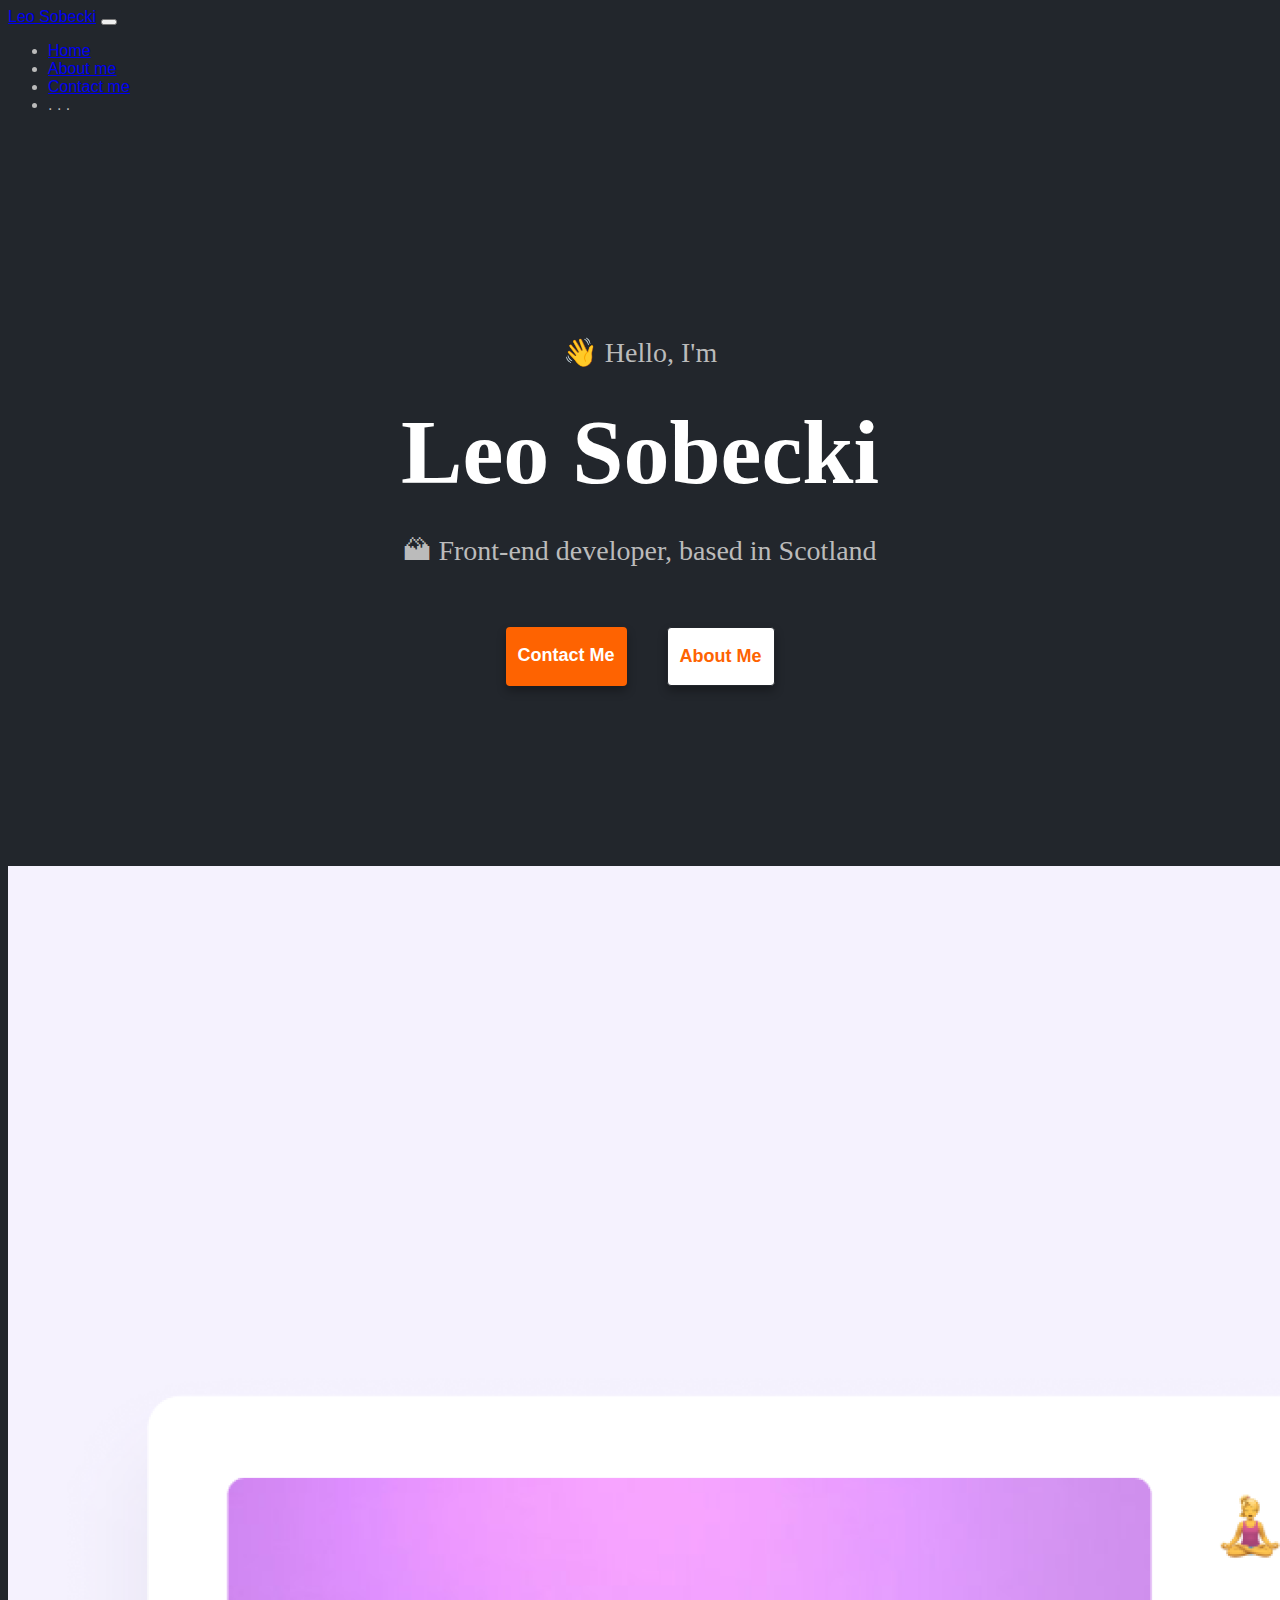
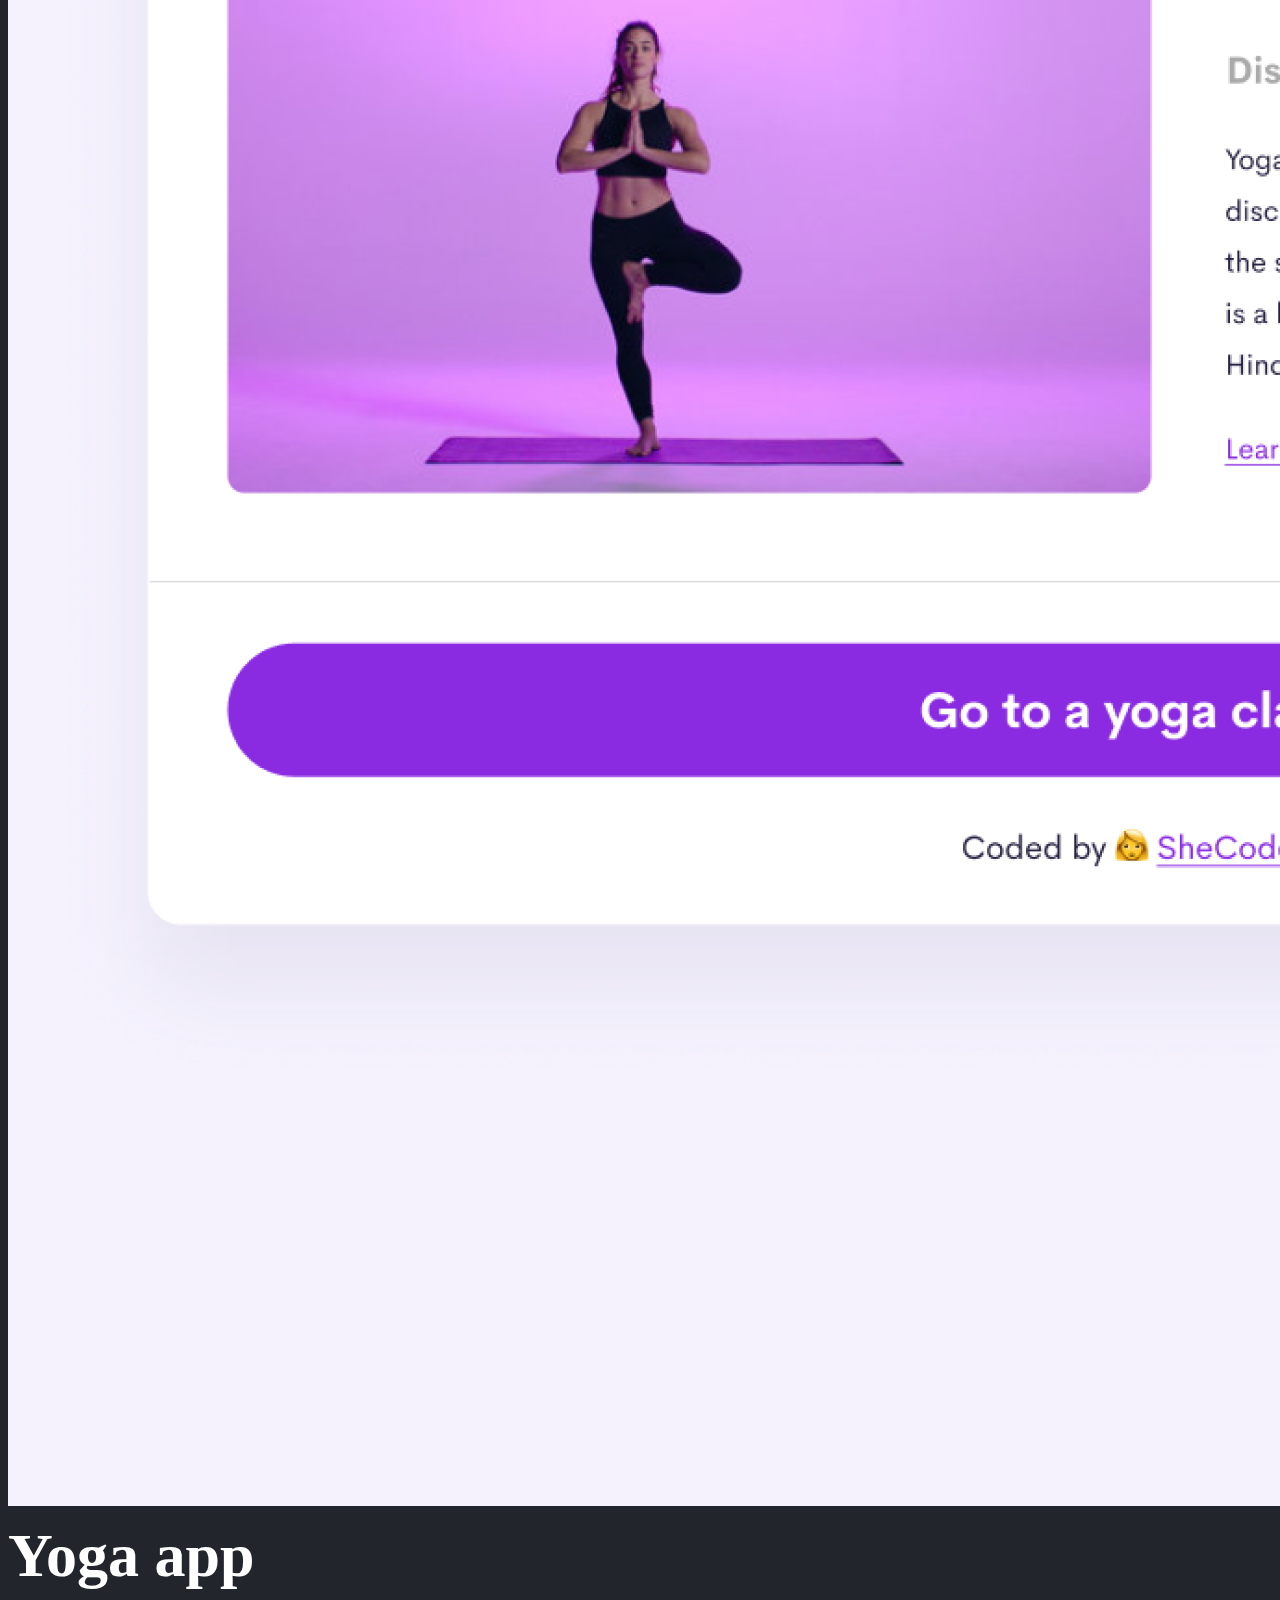
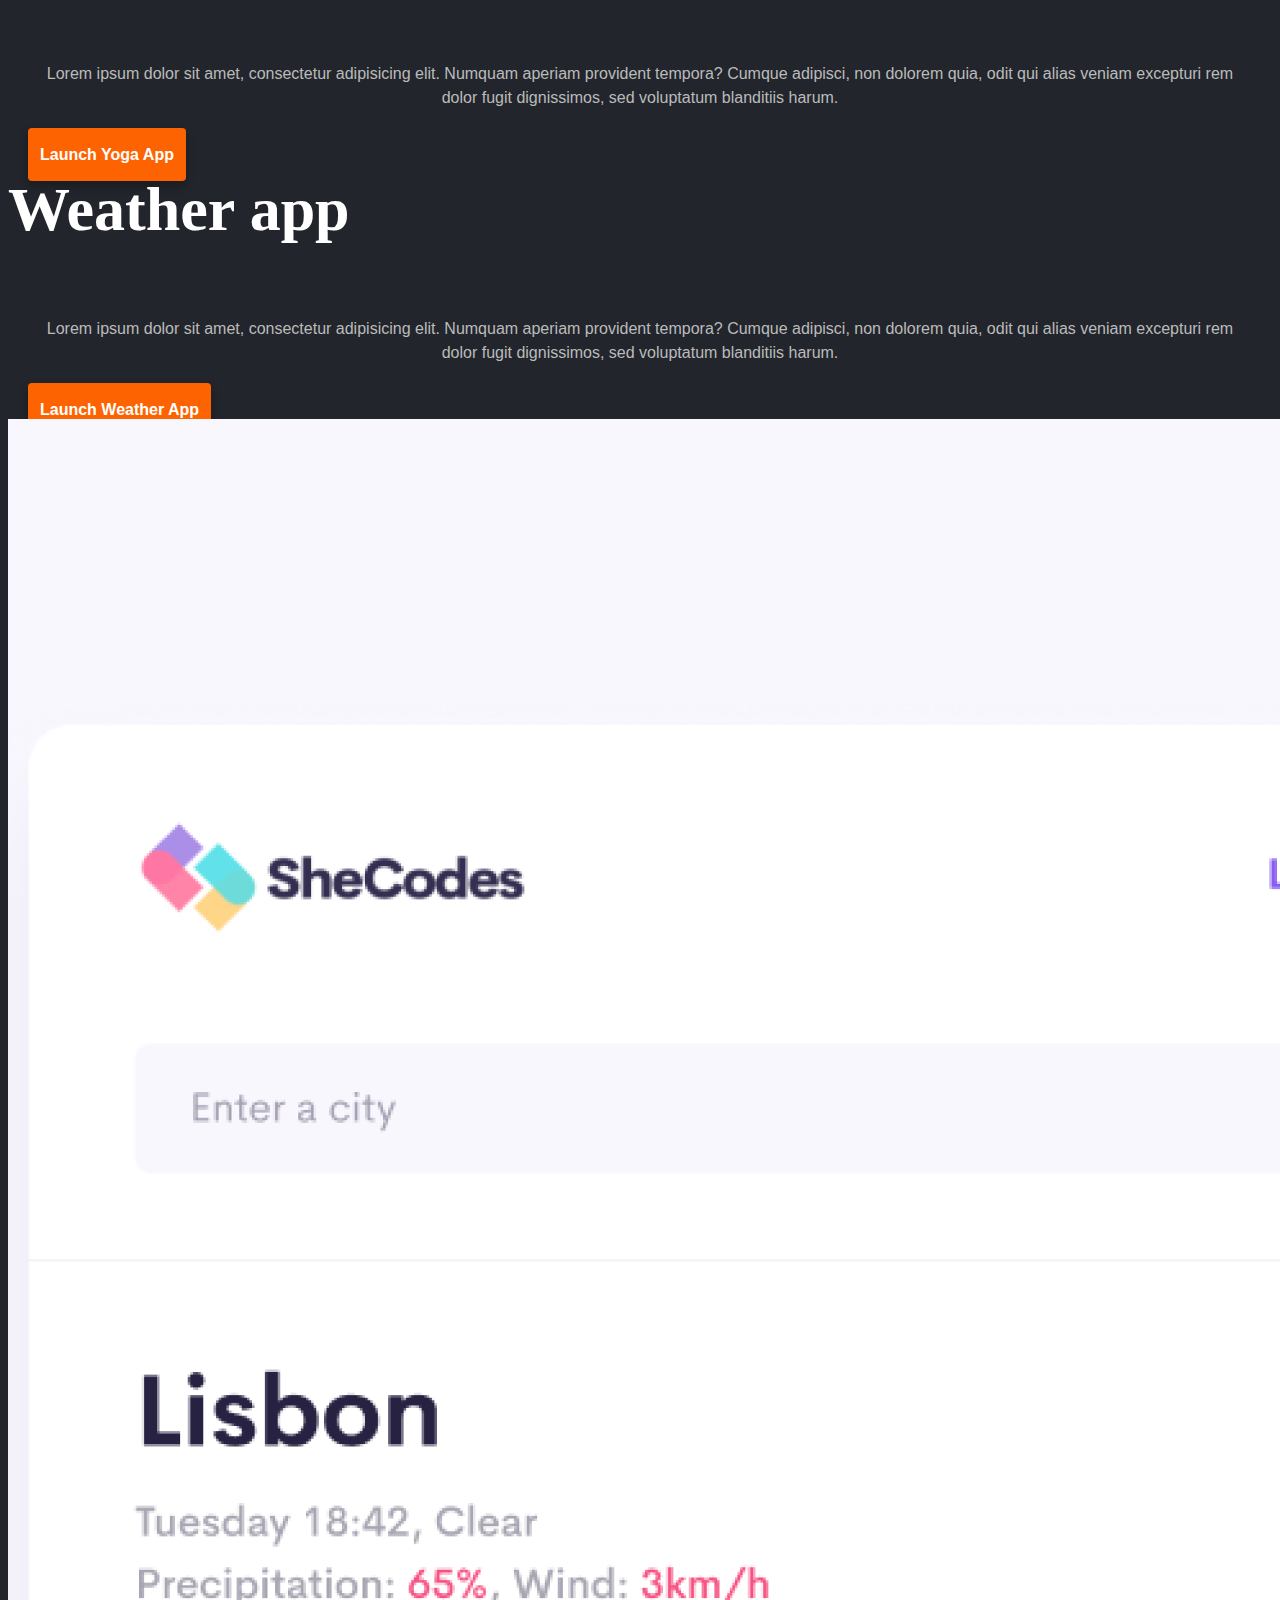
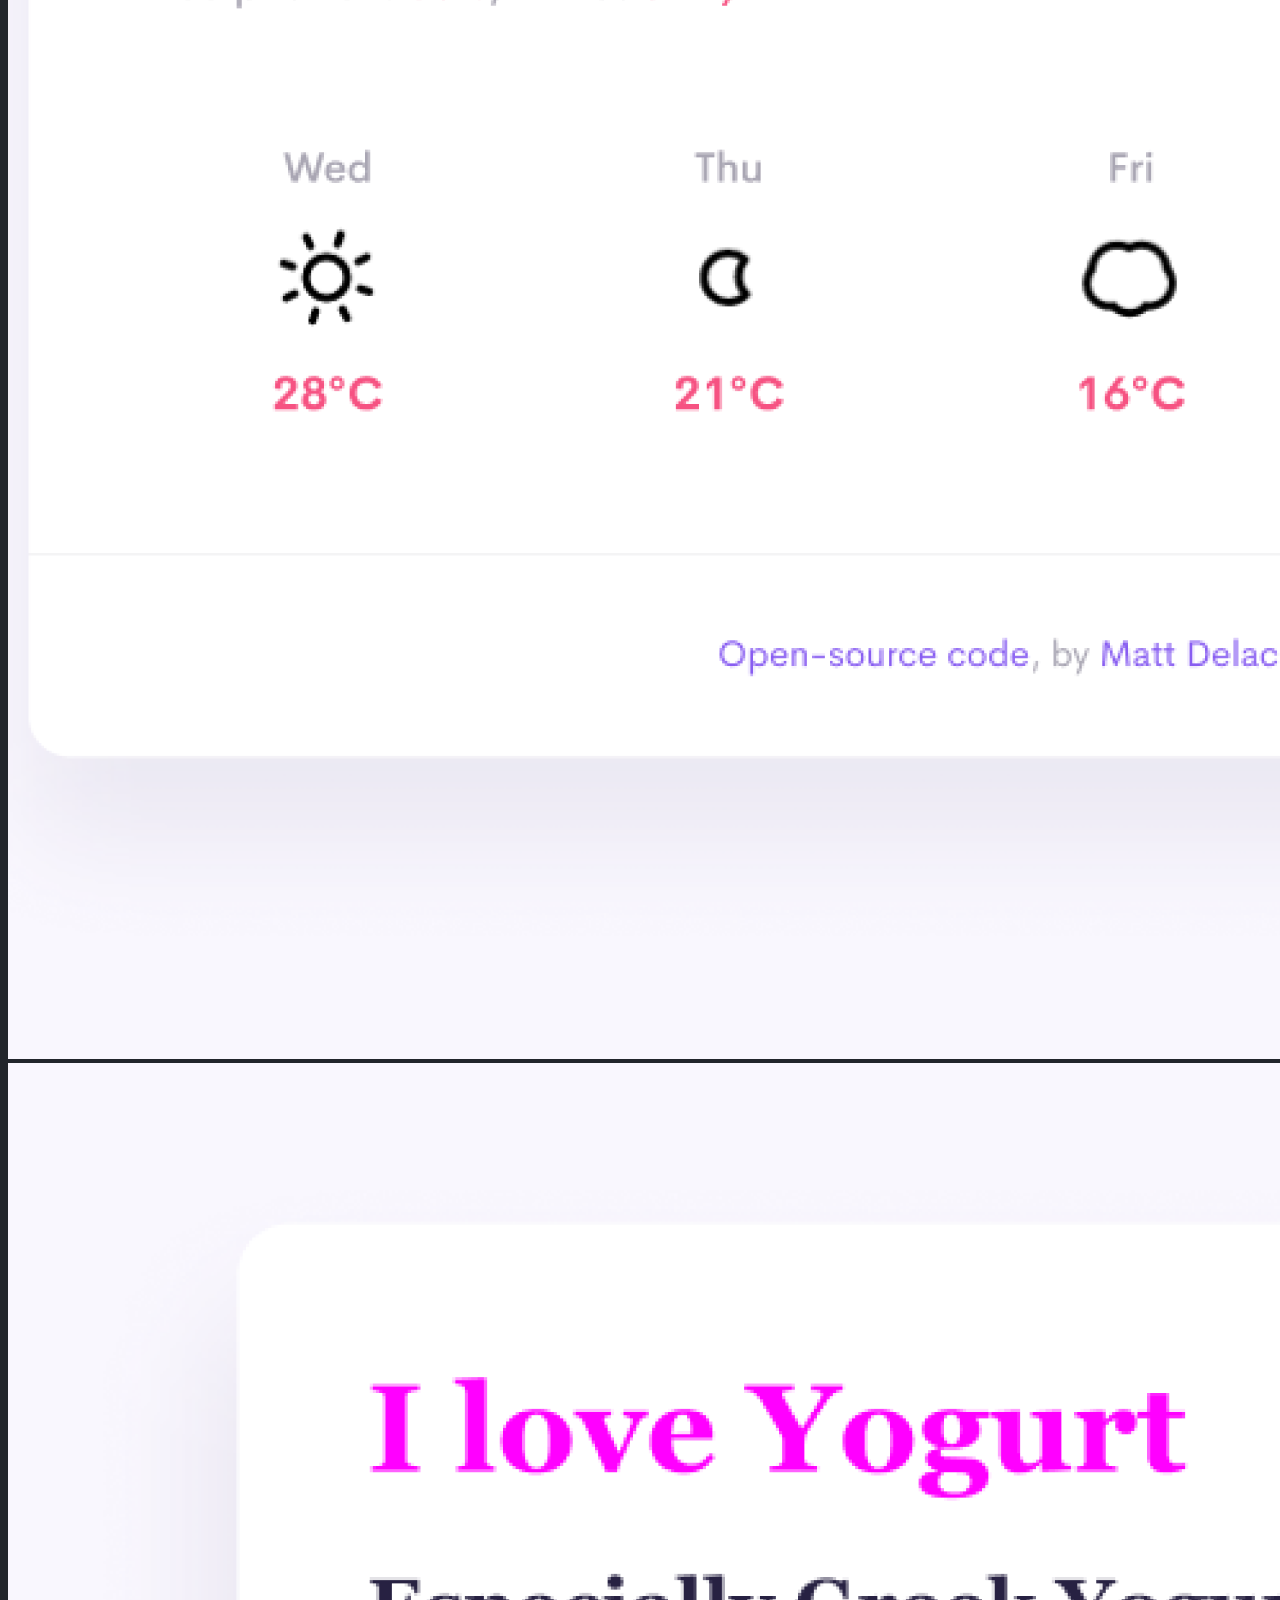
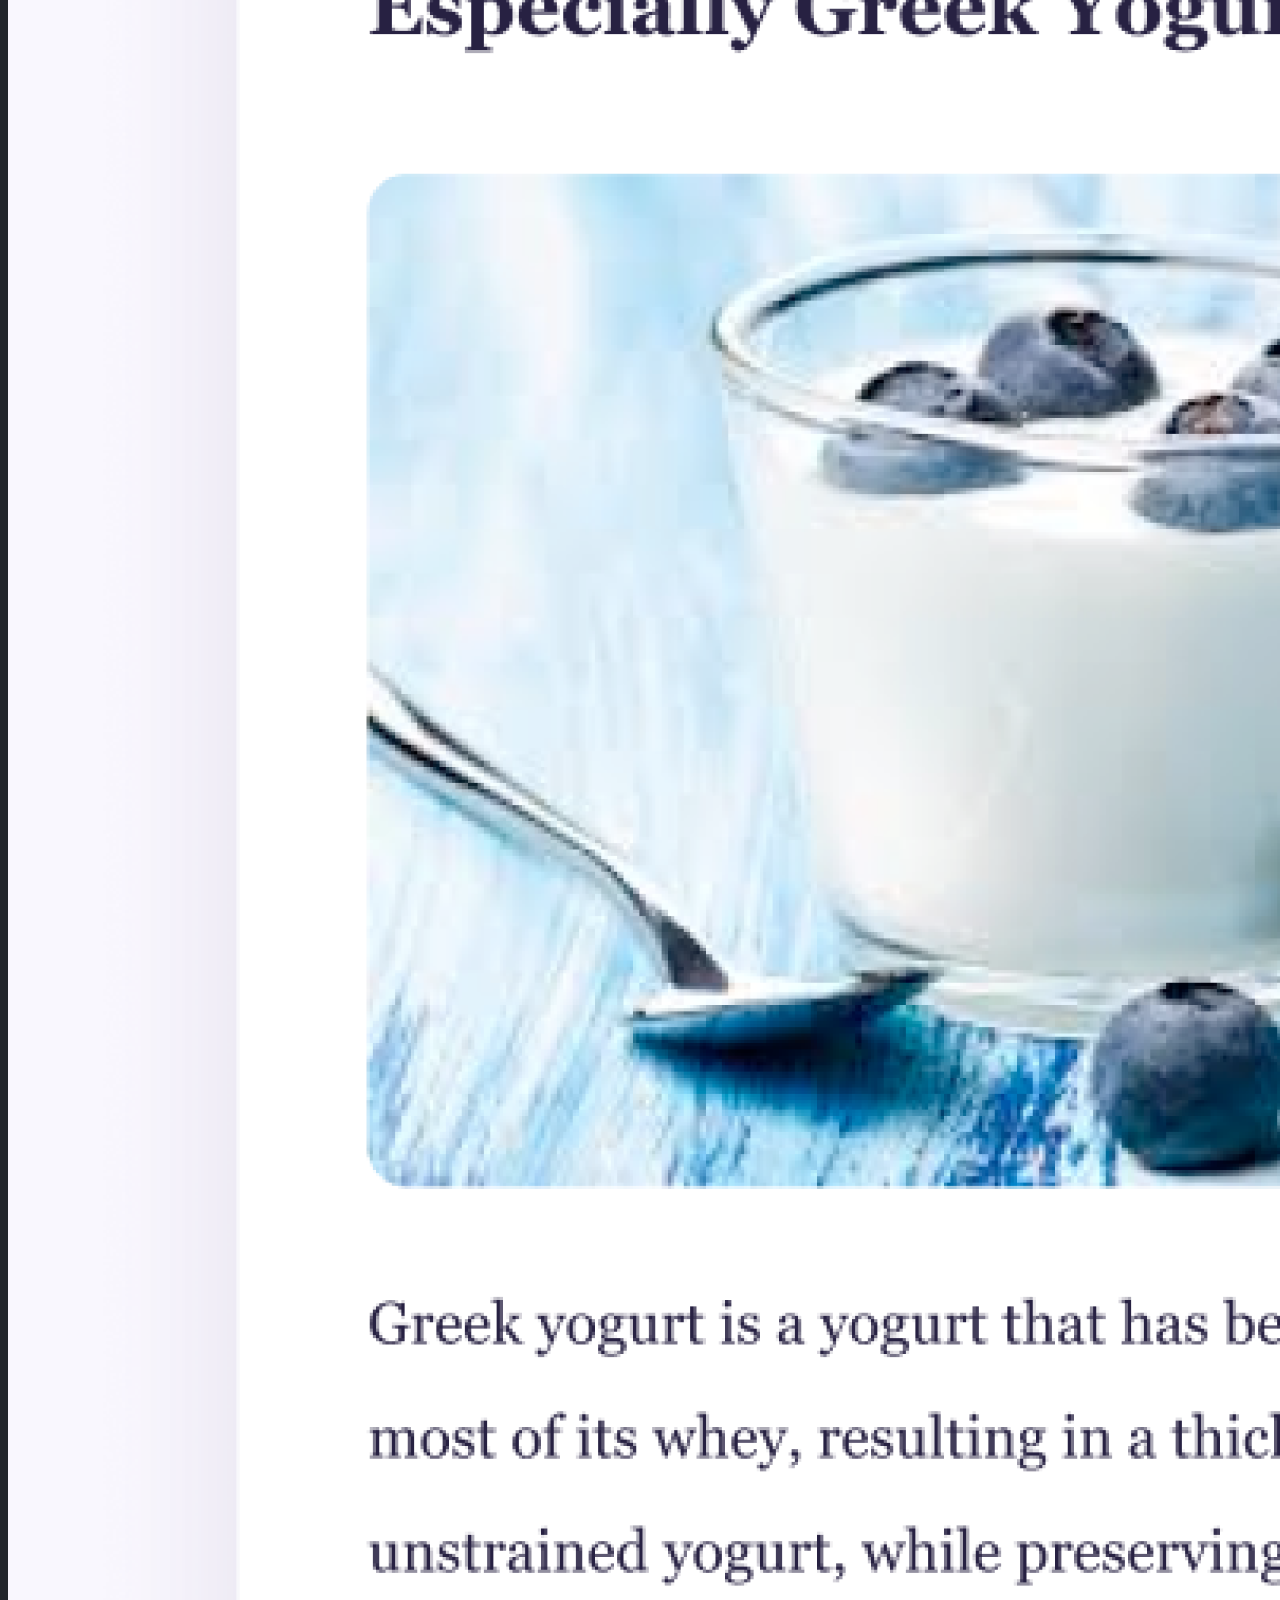
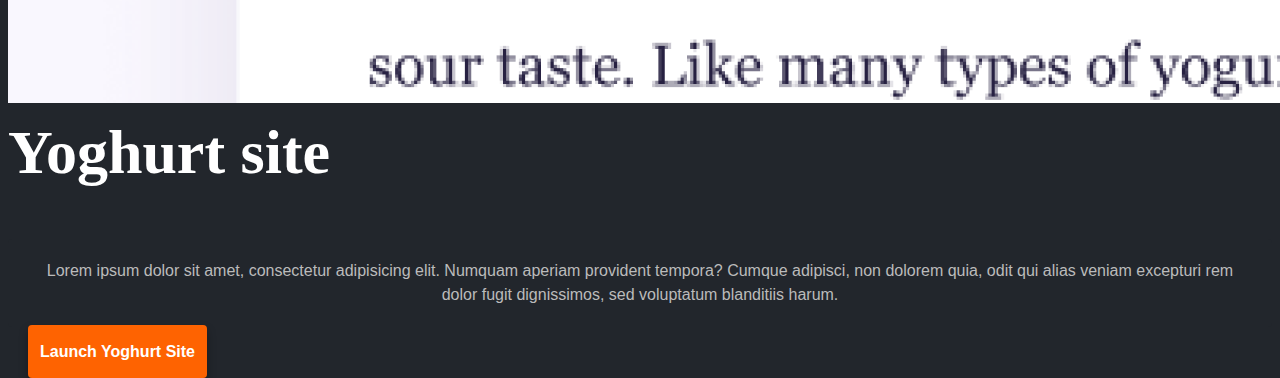
<file: index.html>
<!DOCTYPE html>
<html lang="en">
  <head>
    <meta charset="UTF-8" />
    <meta http-equiv="X-UA-Compatible" content="IE=edge" />
    <meta name="viewport" content="width=device-width, initial-scale=1.0" />
    <title>Leo Sobecki's Portfolio</title>
    <meta
      name="Portfolio Homepage"
      content="All of Leo's web-development projects done with the SheCodes.io workshops"
    />
    <link
      href="https://cdn.jsdelivr.net/npm/bootstrap@5.1.3/dist/css/bootstrap.min.css"
      rel="stylesheet"
      integrity="sha384-1BmE4kWBq78iYhFldvKuhfTAU6auU8tT94WrHftjDbrCEXSU1oBoqyl2QvZ6jIW3"
      crossorigin="anonymous"
    />
    <link rel="stylesheet" href="style.css" />
  </head>
  <body>
    <nav class="navbar navbar-expand-lg navbar-dark bg-dark fixed-top">
      <div class="container-fluid">
        <a class="navbar-brand" href="#">Leo Sobecki</a>
        <button
          class="navbar-toggler"
          type="button"
          data-bs-toggle="collapse"
          data-bs-target="#navbarNav"
          aria-controls="navbarNav"
          aria-expanded="false"
          aria-label="Toggle navigation"
        >
          <span class="navbar-toggler-icon"></span>
        </button>
        <div class="collapse navbar-collapse" id="navbarNav">
          <ul class="navbar-nav">
            <li class="nav-item">
              <a class="nav-link active" aria-current="page" href="index.html"
                >Home</a
              >
            </li>
            <li class="nav-item">
              <a class="nav-link" href="about.html">About me</a>
            </li>
            <li class="nav-item">
              <a class="nav-link" href="about.html#contact">Contact me</a>
            </li>
            <li class="nav-item">
              <a class="nav-link disabled">. . .</a>
            </li>
          </ul>
        </div>
      </div>
    </nav>
    <div class="container">
      <br />
      <br />
      <div class="hero">
        <h2>👋 Hello, I'm</h2>
        <h1>Leo Sobecki</h1>
        <h2>🏔 Front-end developer, based in Scotland</h2>

        <div class="navigation-links mb-5">
          <a
            href="about.html#contact"
            title="Contact Leo Sobecki"
            class="primary-link"
            id="contact-button"
            >Contact me</a
          >
          <a
            href="about.html"
            title="More about Leo Sobecki's projects"
            class="secondary-link"
            id="about-button"
            >About me</a
          >
        </div>
      </div>
      <div class="row">
        <div class="col-sm-6">
          <img
            src="img/yoga.png"
            alt="woman practising yoga"
            class="img-fluid rounded d-none d-sm-block"
          />
        </div>
        <div class="col-sm-6">
          <h2 class="text-start mb-3">Yoga app</h2>
          <p class="text-start mb-3">
            Lorem ipsum dolor sit amet, consectetur adipisicing elit. Numquam
            aperiam provident tempora? Cumque adipisci, non dolorem quia, odit
            qui alias veniam excepturi rem dolor fugit dignissimos, sed
            voluptatum blanditiis harum.
          </p>

          <div class="mt-5">
            <a
              href="#"
              class="primary-link project-link"
              title="Launch Yoga app button"
            >
              Launch Yoga App
            </a>
          </div>
        </div>
      </div>
      <div class="row">
        <div class="col-sm-6">
          <h2 class="text-start mb-3">Weather app</h2>
          <p class="text-start mb-3">
            Lorem ipsum dolor sit amet, consectetur adipisicing elit. Numquam
            aperiam provident tempora? Cumque adipisci, non dolorem quia, odit
            qui alias veniam excepturi rem dolor fugit dignissimos, sed
            voluptatum blanditiis harum.
          </p>

          <div class="mt-5">
            <a
              href="#"
              class="primary-link project-link"
              title="Launch weather app button"
            >
              Launch Weather App
            </a>
          </div>
        </div>
        <div class="col-sm-6">
          <img
            src="img/weather.png"
            alt="screenshot of a weather forecasting app developed by SheCodes"
            class="img-fluid rounded d-none d-sm-block"
          />
        </div>
      </div>
      <div class="row">
        <div class="col-sm-6">
          <img
            src="img/yoghurt.png"
            alt="greek yoghurt"
            class="img-fluid rounded d-none d-sm-block"
          />
        </div>
        <div class="col-sm-6">
          <h2 class="text-start mb-3">Yoghurt site</h2>
          <p class="text-start mb-3">
            Lorem ipsum dolor sit amet, consectetur adipisicing elit. Numquam
            aperiam provident tempora? Cumque adipisci, non dolorem quia, odit
            qui alias veniam excepturi rem dolor fugit dignissimos, sed
            voluptatum blanditiis harum.
          </p>

          <div class="mt-5">
            <a
              href="#"
              class="primary-link project-link"
              title="Launch Yoghurt site button"
            >
              Launch Yoghurt site
            </a>
          </div>
        </div>
      </div>
    </div>
    <script
      src="https://cdn.jsdelivr.net/npm/bootstrap@5.1.3/dist/js/bootstrap.bundle.min.js"
      integrity="sha384-ka7Sk0Gln4gmtz2MlQnikT1wXgYsOg+OMhuP+IlRH9sENBO0LRn5q+8nbTov4+1p"
      crossorigin="anonymous"
    ></script>
  </body>
</html>
</file>
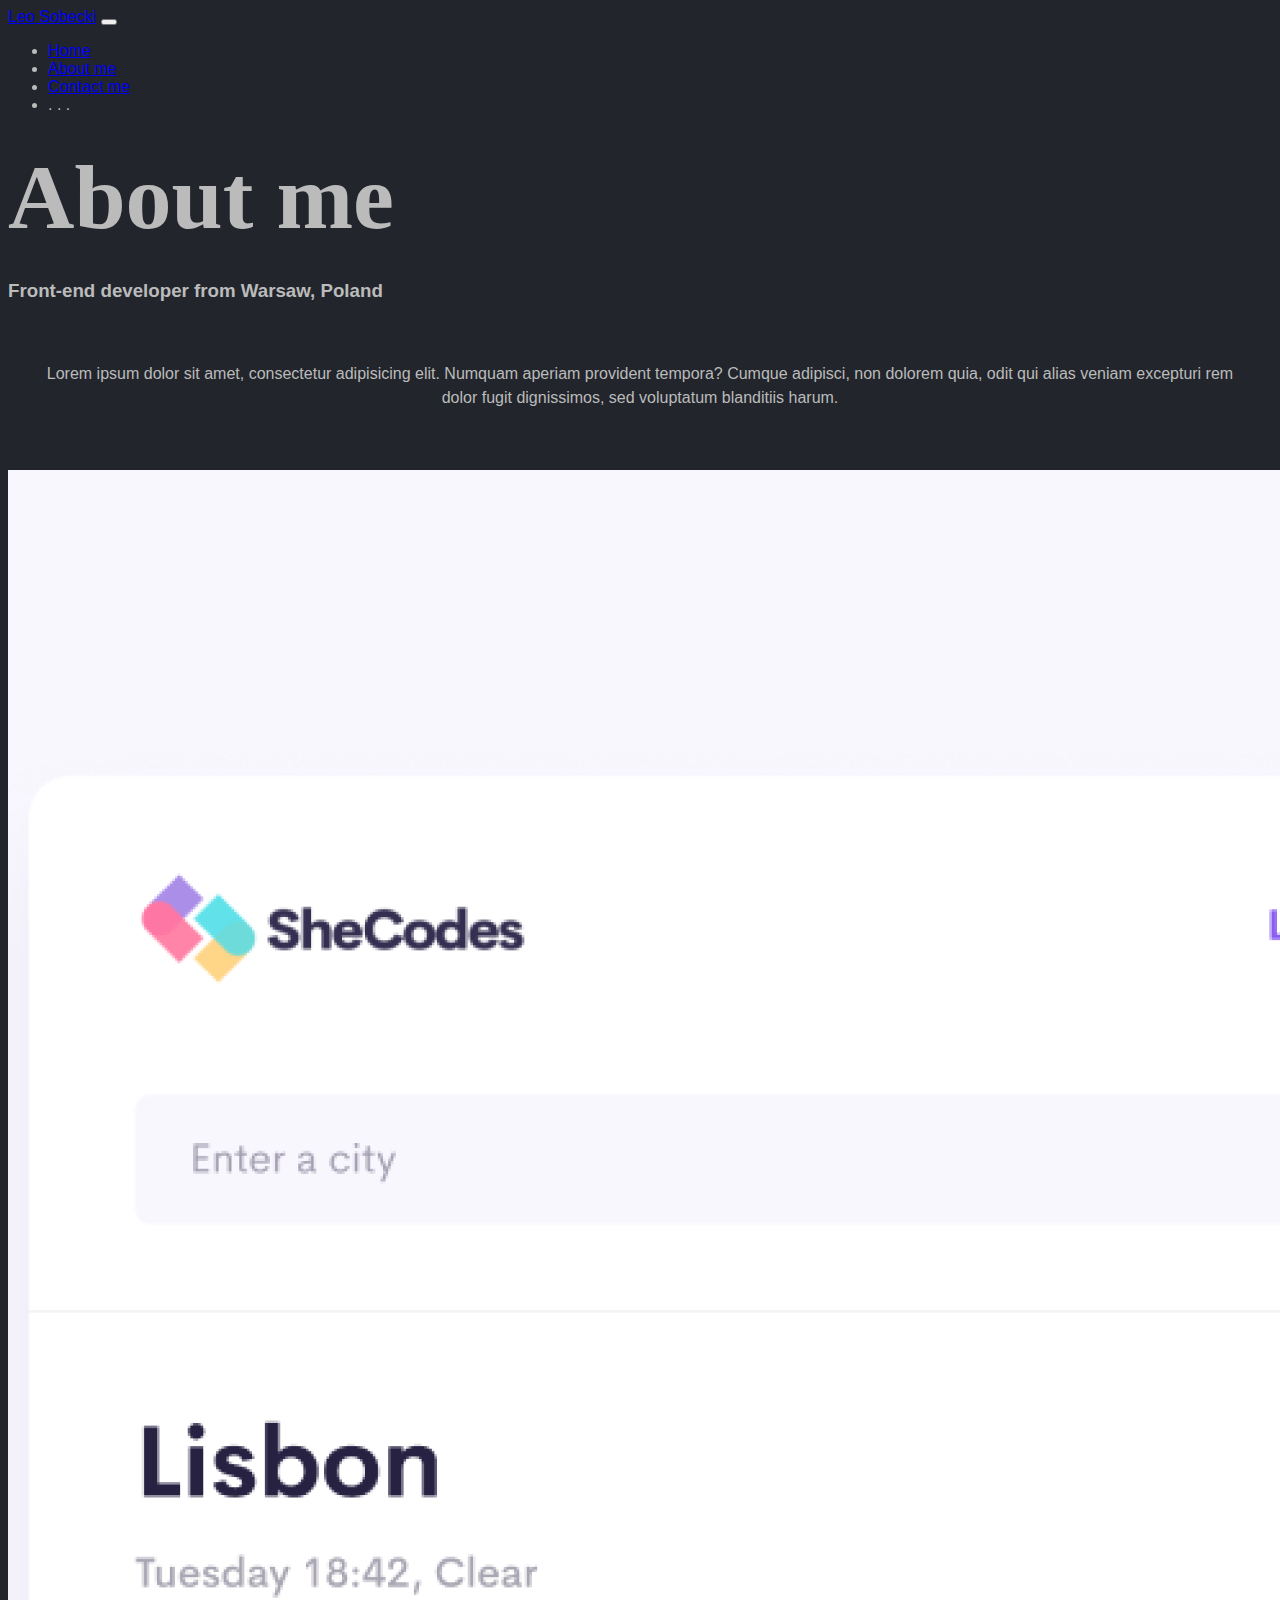
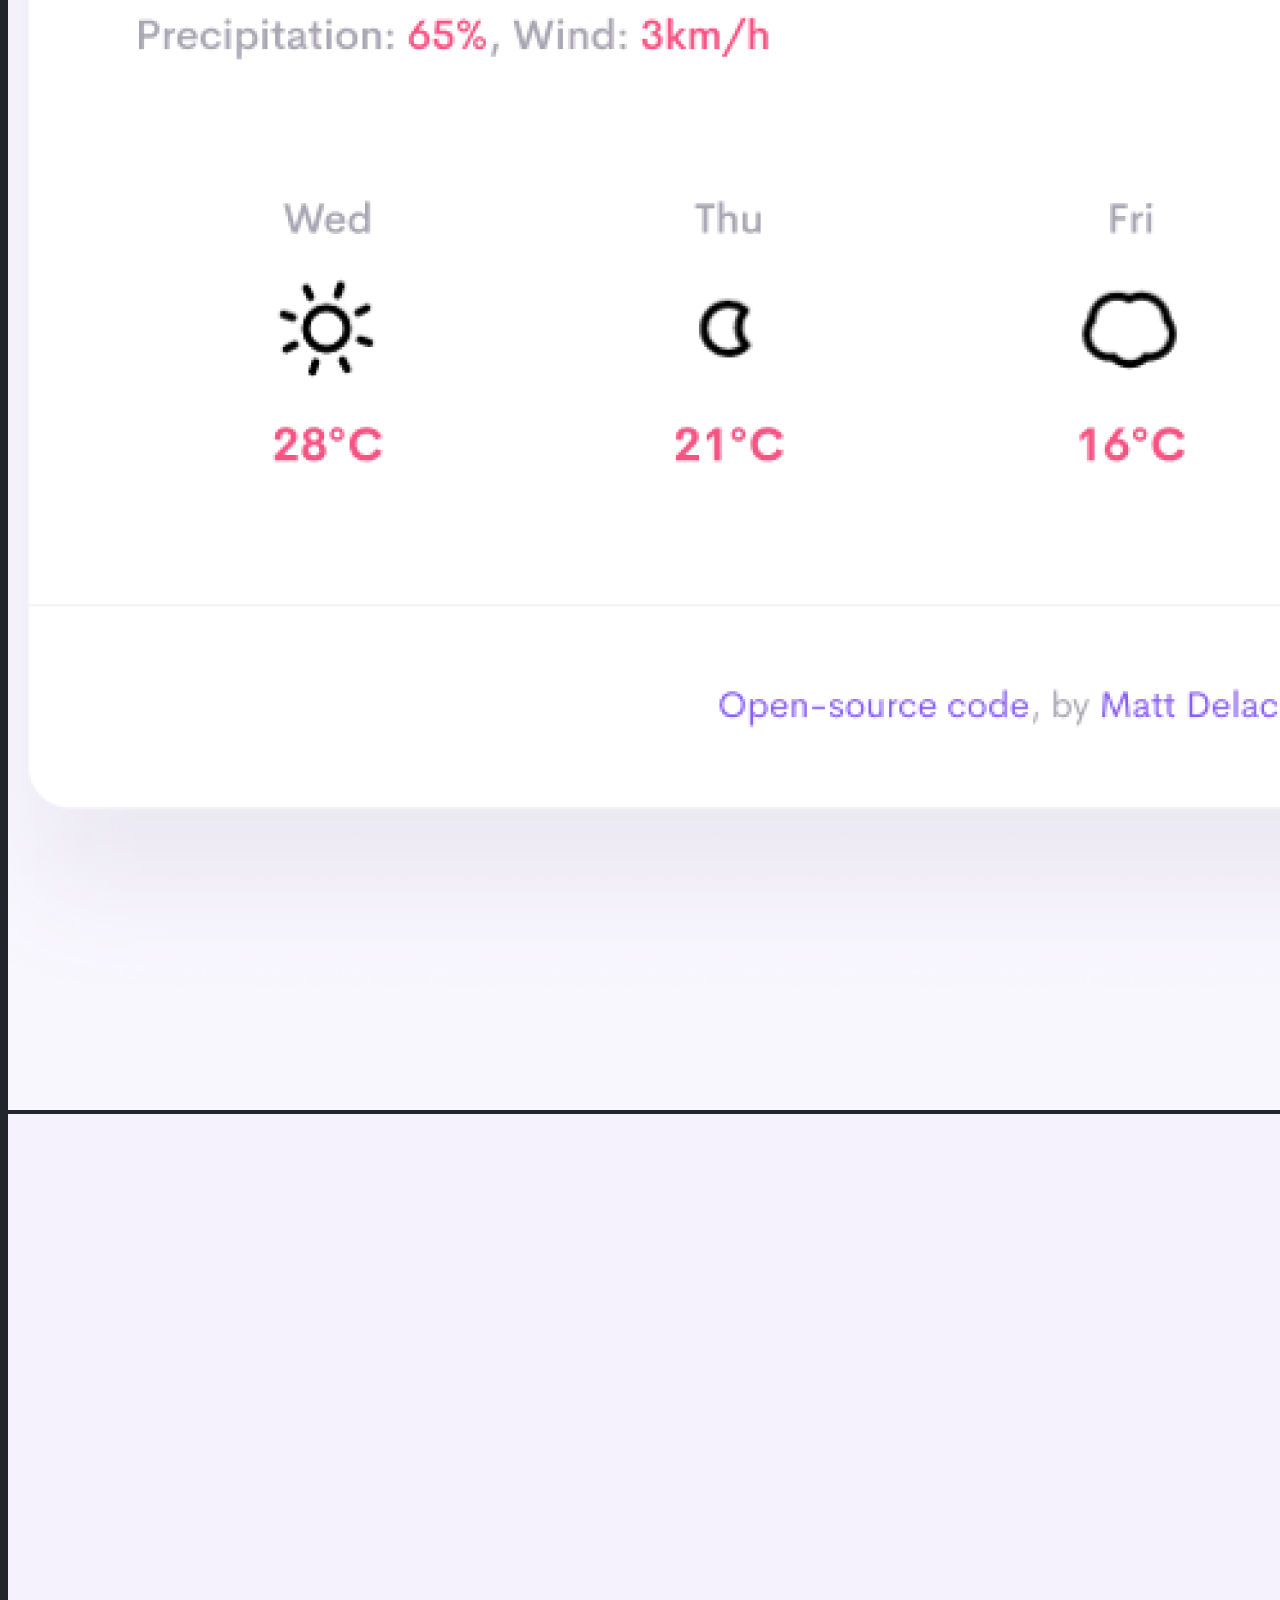
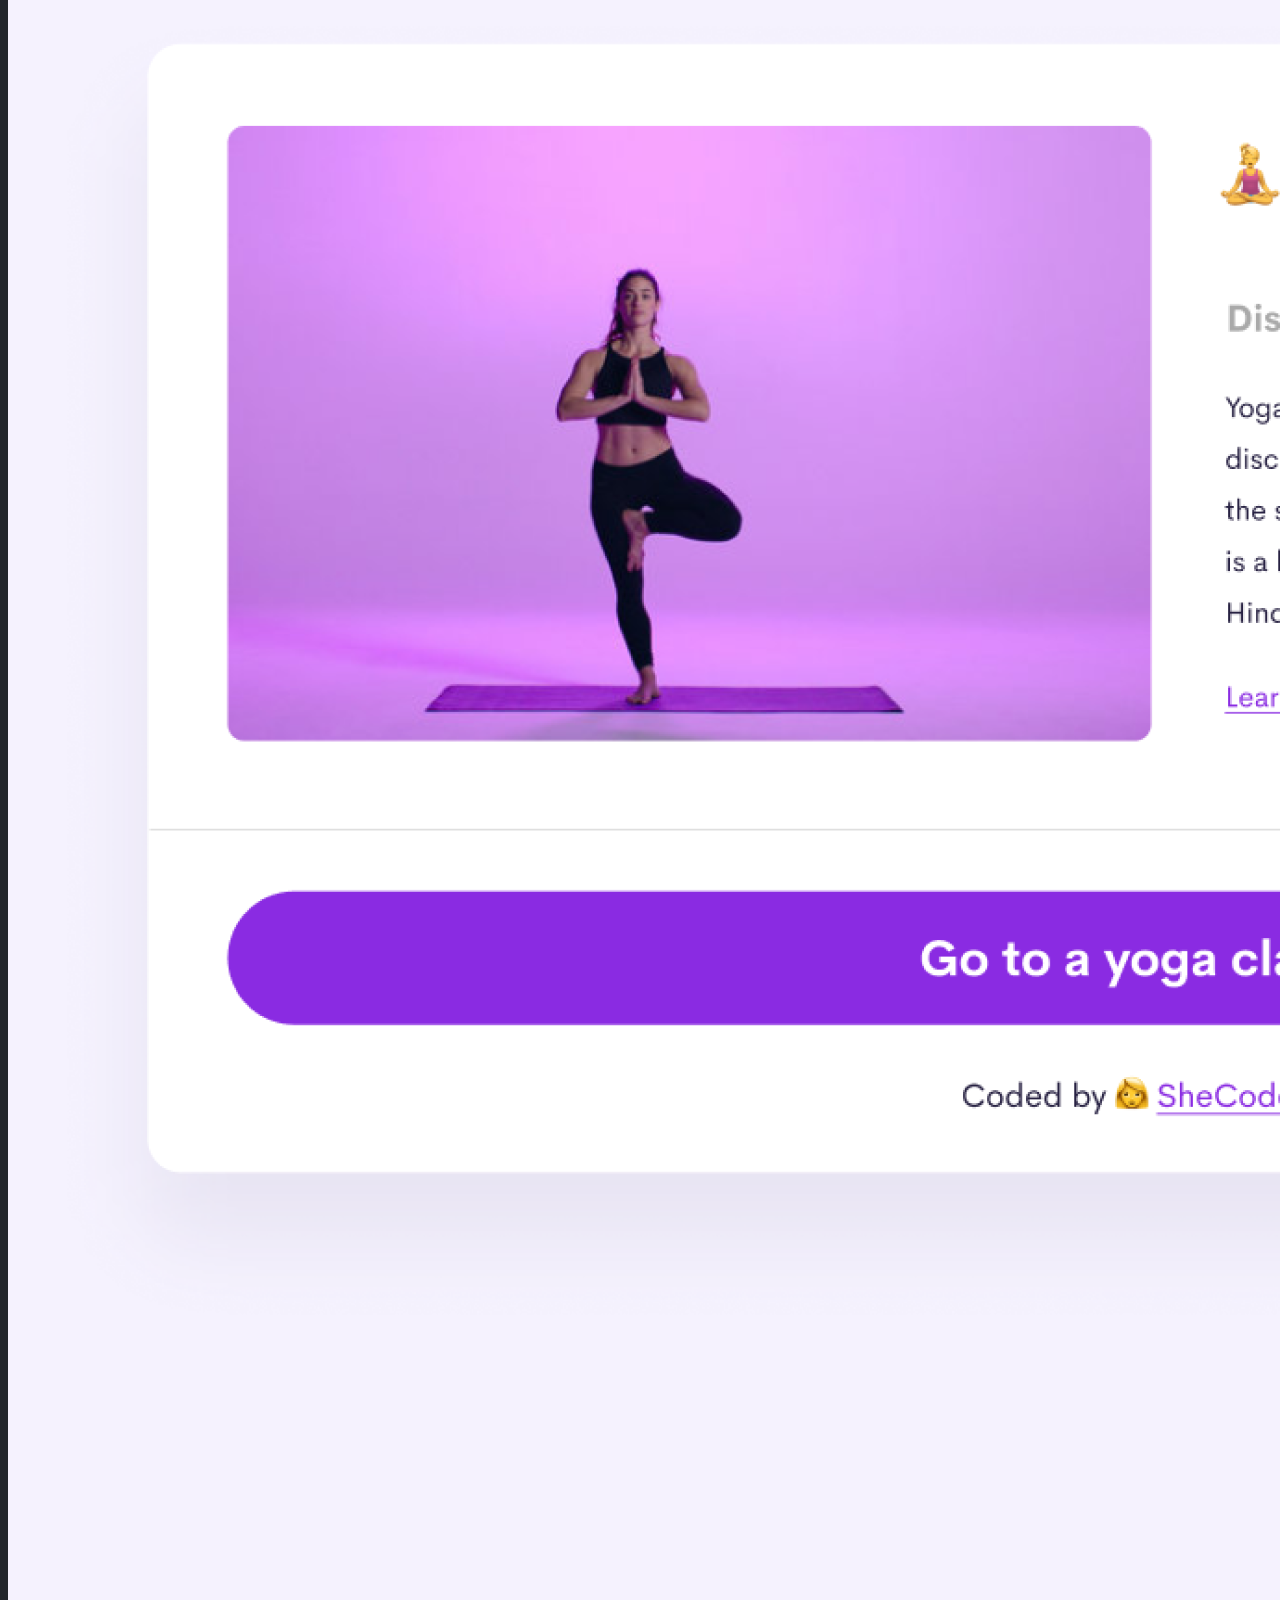
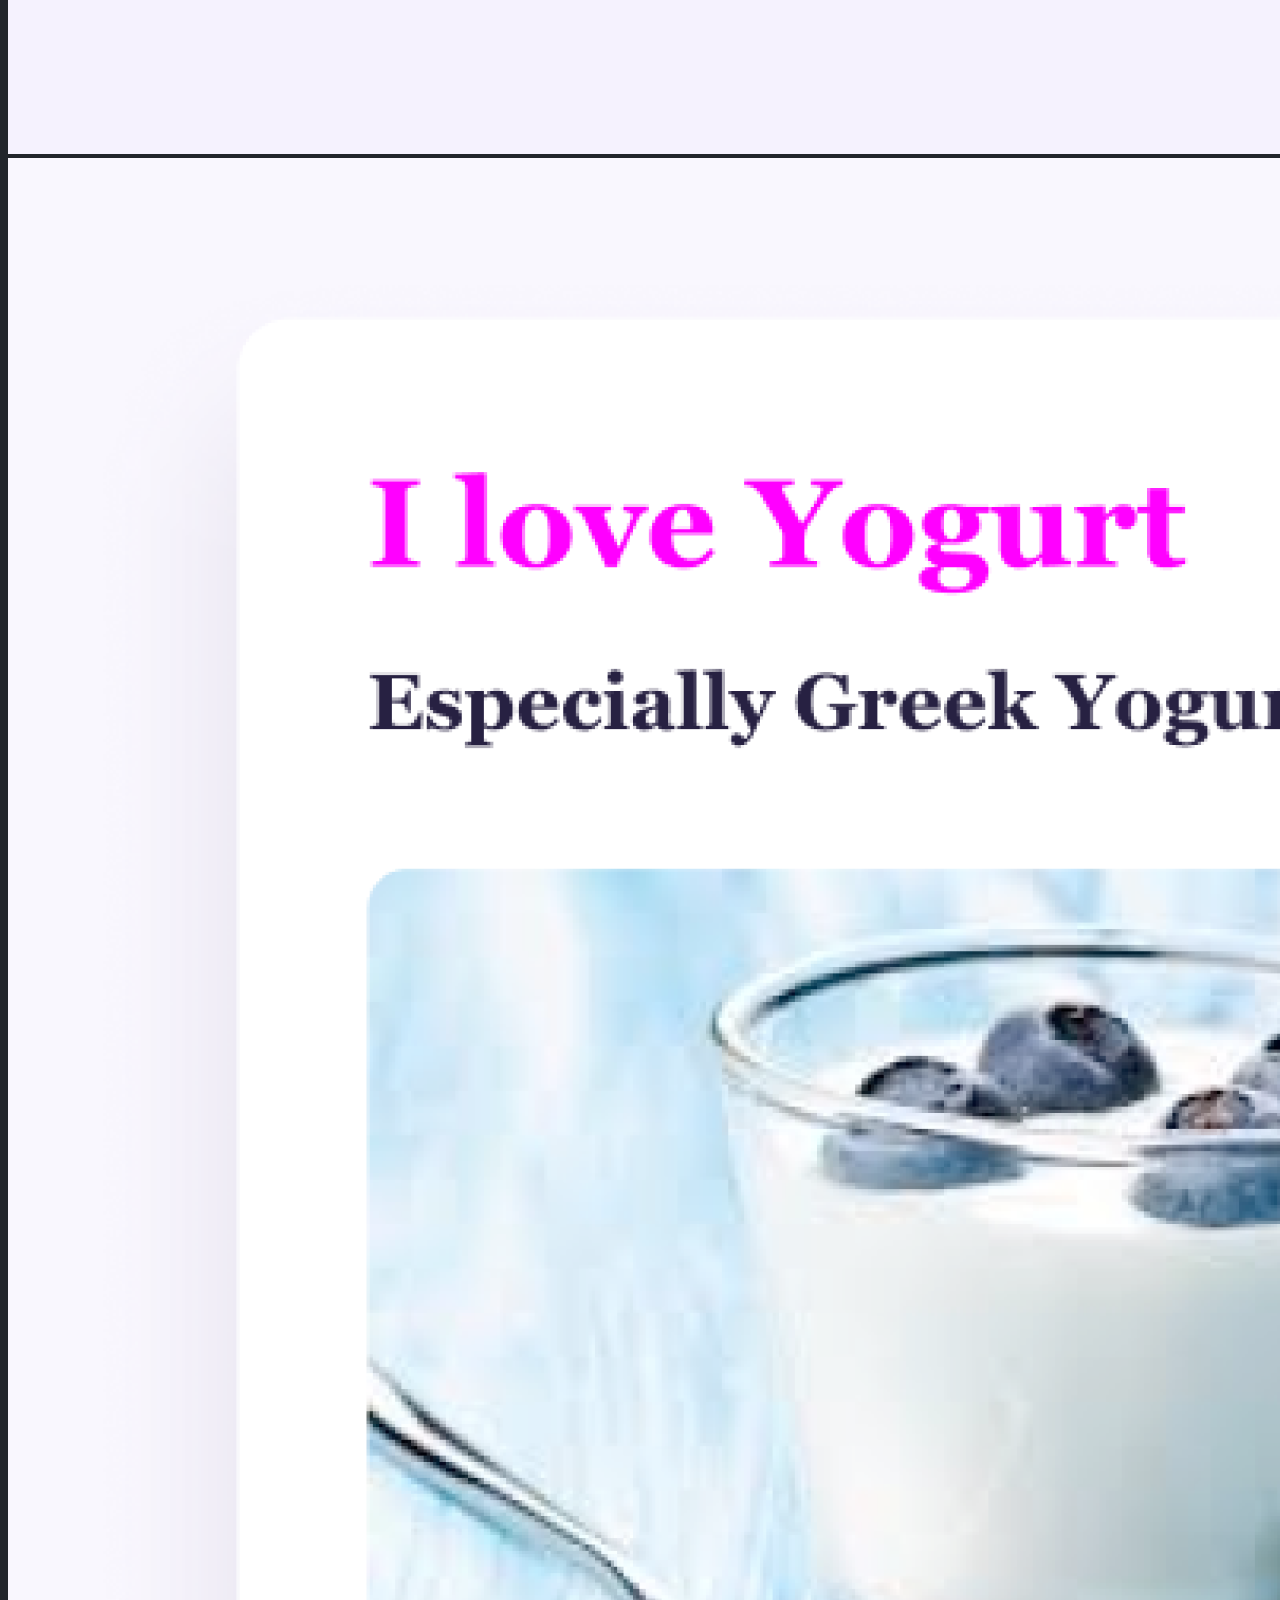
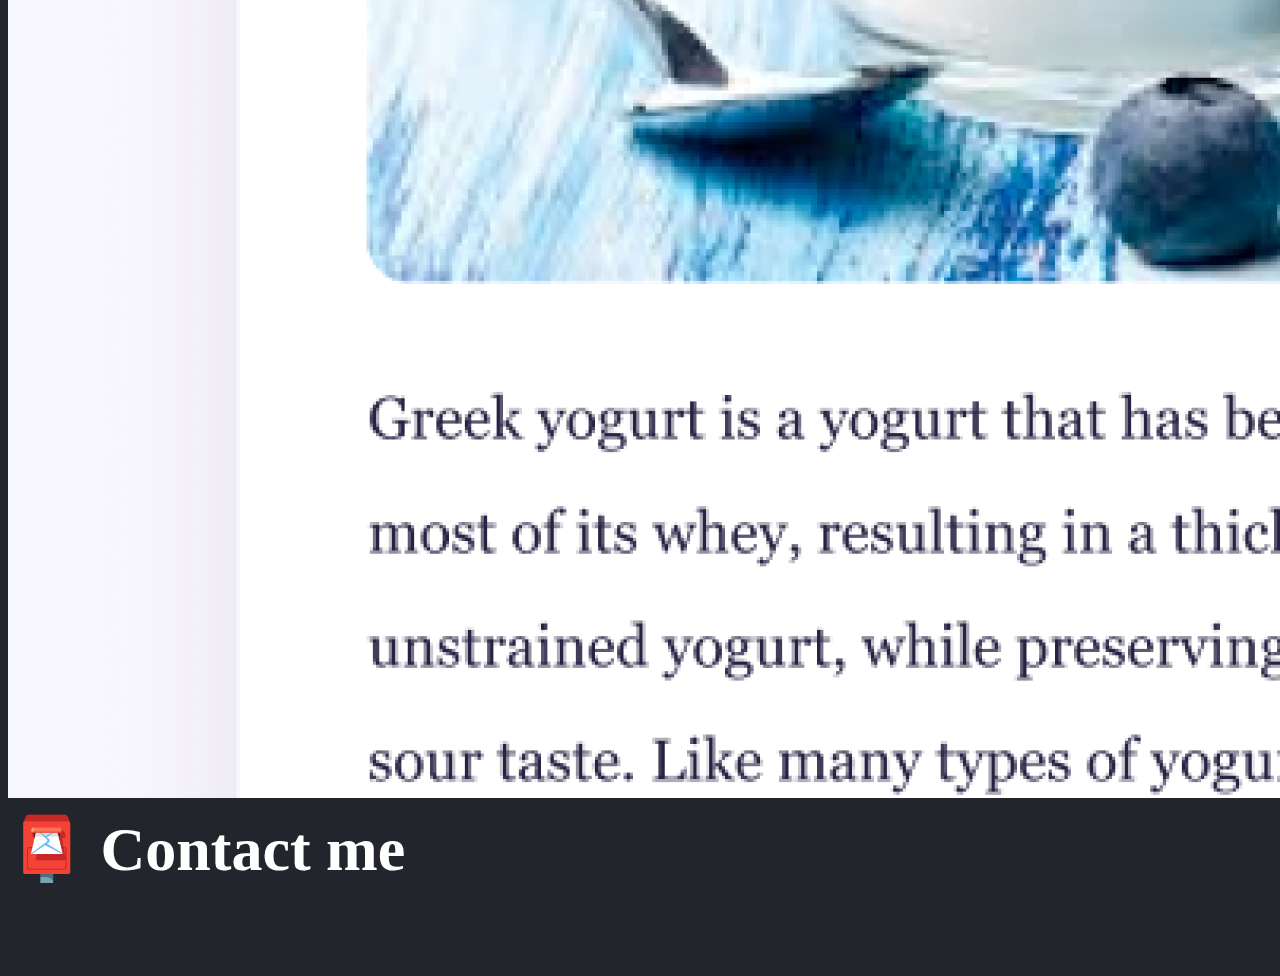
<file: about.html>
<!DOCTYPE html>
<html lang="en">
  <head>
    <meta charset="UTF-8" />
    <meta http-equiv="X-UA-Compatible" content="IE=edge" />
    <meta name="viewport" content="width=device-width, initial-scale=1.0" />
    <link
      href="https://cdn.jsdelivr.net/npm/bootstrap@5.1.3/dist/css/bootstrap.min.css"
      rel="stylesheet"
      integrity="sha384-1BmE4kWBq78iYhFldvKuhfTAU6auU8tT94WrHftjDbrCEXSU1oBoqyl2QvZ6jIW3"
      crossorigin="anonymous"
    />
    <link rel="stylesheet" href="style.css" />
    <title>About Leo Sobecki</title>
    <meta
      name="Leo Sobecki's projects"
      content=" Detailed description of all of Leo's web-development projects done with the SheCodes.io workshops"
    />
    <style>
      nav {
        padding: 0;
        margin: 0;
        width: 100%;
      }
    </style>
  </head>
  <body>
    <nav class="navbar navbar-expand-lg navbar-light bg-light">
      <div class="container-fluid">
        <a class="navbar-brand" href="#">Leo Sobecki</a>
        <button
          class="navbar-toggler"
          type="button"
          data-bs-toggle="collapse"
          data-bs-target="#navbarNav"
          aria-controls="navbarNav"
          aria-expanded="false"
          aria-label="Toggle navigation"
        >
          <span class="navbar-toggler-icon"></span>
        </button>
        <div class="collapse navbar-collapse" id="navbarNav">
          <ul class="navbar-nav">
            <li class="nav-item">
              <a class="nav-link active" aria-current="page" href="index.html"
                >Home</a
              >
            </li>
            <li class="nav-item">
              <a class="nav-link" href="about.html">About me</a>
            </li>
            <li class="nav-item">
              <a class="nav-link" href="about.html">Contact me</a>
            </li>
            <li class="nav-item">
              <a class="nav-link disabled">. . .</a>
            </li>
          </ul>
        </div>
      </div>
    </nav>
    <h1>About me</h1>
    <h3>Front-end developer from Warsaw, Poland</h3>
    <div class="about-paragraphs">
      <p>
        Lorem ipsum dolor sit amet, consectetur adipisicing elit. Numquam
        aperiam provident tempora? Cumque adipisci, non dolorem quia, odit qui
        alias veniam excepturi rem dolor fugit dignissimos, sed voluptatum
        blanditiis harum.
        <br />
      </p>
    </div>
    <div class="container">
      <div class="row">
        <div class="col-sm-4">
          <img
            src="img/weather.png"
            alt="screenshot of a weather forecasting app"
            class="img-fluid p-2 mb-4 shadow rounded"
          />
        </div>
        <div class="col-sm-4">
          <img
            src="img/yoga.png"
            alt="woman practising yoga"
            class="img-fluid p-2 mb-4 shadow rounded"
          />
        </div>
        <div class="col-sm-4">
          <img
            src="img/yoghurt.png"
            alt="greek yoghurt"
            class="img-fluid p-2 mb-4 shadow rounded"
          />
        </div>
      </div>
    </div>
    <div id="contact" class="p-5">
      <h2>📮 Contact me</h2>
      <a
        href="mailto:sobeckal@gmail.com"
        class="email-link"
        title="Contact Leo Sobecki (email)"
        >sobeckal@gmail.com
      </a>
    </div>
    <script
      src="https://cdn.jsdelivr.net/npm/bootstrap@5.1.3/dist/js/bootstrap.bundle.min.js"
      integrity="sha384-ka7Sk0Gln4gmtz2MlQnikT1wXgYsOg+OMhuP+IlRH9sENBO0LRn5q+8nbTov4+1p"
      crossorigin="anonymous"
    ></script>
  </body>
</html>
</file>
<file: style.css>
:root {
  --primary-color: #22262c;
  --secondary-color: #fe6301;
  --tertiary-color: #22262c;
  --box-shadow: 0 5px 10px rgba(0, 0, 0, 0.3);
  --heading-font-family: "Playfair Display", serif;
  --default-font-family: "Poppins", sans-serif;
  --default-font-color: #bbbbbb;
  --default-font-color-headings: white;
}

body {
  margin-bottom: 0 30px;
  font-family: var(--default-font-family);
  background: #22262c;
  color: var(--default-font-color);
}

h1 {
  font-size: 92px;
  margin: 30px auto;
  font-family: var(--default-font-color-headings);
}

h2 {
  margin-top: 10px;
  font-family: var(--heading-font-family);
  font-weight: bold;
  font-size: 62px;
  color: var(--default-font-color-headings);
}

.hero {
  background: var(--tertiary-color);
  text-align: center;
  padding: 160px 20px;
  color: var(--default-font-color-headings);
}

.hero h2 {
  font-family: var(--heading-font-family);
  font-weight: normal;
  font-size: 28px;
  color: var(--default-font-color);
}

p {
  background: var(--primary-color);
  padding: 20px;
  border-radius: 4px;
  font-size: 16px;
  line-height: 1.5;
  text-align: center;
}

.navigation-links {
  display: flex;
  margin-top: 40px;
  justify-content: center;
  font-family: var(--default-font-family);
  font-weight: bold;
  font-size: 18px;
}

.navigation-links a {
  margin: 20px;
}

.primary-link {
  border-radius: 4px;
  padding: 18px 12px;
  text-decoration: none;
  text-transform: capitalize;
  background: var(--secondary-color);
  box-shadow: var(--box-shadow);
  color: white;
  max-width: 150px;
  font-weight: bold;
}

.primary-link:hover {
  color: white;
}

.project-link {
  margin: auto 20px;
}

.secondary-link {
  color: var(--secondary-color);
  border: 1px solid var(--primary-color);
  background-color: white;
  box-shadow: var(--box-shadow);
  max-width: 150px;
  text-decoration: none;
  text-transform: capitalize;
  border-radius: 4px;
  padding: 18px 12px;
  font-weight: bold;
}

.secondary-link:hover {
  color: white;
  background-color: var(--secondary-color);
}

.homepage-link {
  color: var(--primary-color);
  text-align: center;
  display: block;
  font-family: var(--default-font-family);
}

.about-paragraphs {
  display: flex;
  margin: 30px 0;
  font-family: var(--default-font-family);
}

.about-paragraphs p {
  margin: 10px;
}

.email-link {
  display: flex;
  justify-content: center;
  color: var(--primary-color);
  font-size: 28px;
  text-decoration: none;
}

.email-link:hover {
  text-decoration: underline;
}

@media (max-width: 576px) {
  h1 {
    font-size: 48px;
    line-height: 1.5px;
  }
  h2 {
    font-size: 32px;
    text-align: center;
  }
  p {
    text-align: center;
  }
  .project-link {
    display: block;
    text-align: center;
    margin: 0 20px;
  }
  .navigation-links {
    font-size: 14px;
  }
  .primary-link {
    font-size: 14px;
  }
  .secondary-link {
    font-size: 14px;
  }
}
</file>
